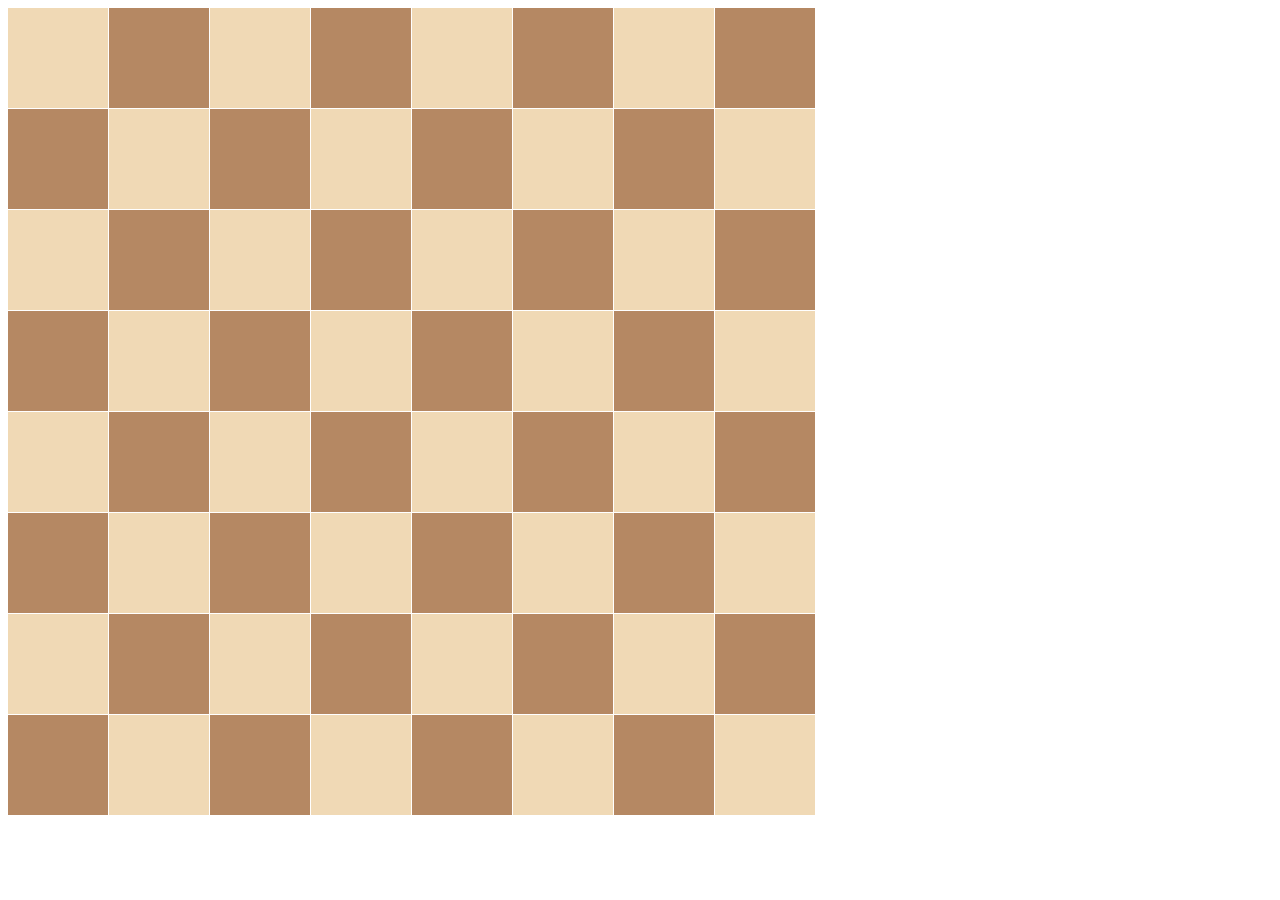
<file: 10.0 Display Grid/index.html>
<!DOCTYPE html>
<html>

<head>
  <title>Chessboard</title>
  <style>
    /* Write your code here */
    /* Each square should be 100px by 100px */
    /* My colours for white: #f0d9b5, black: #b58863 */
    .container {
      width: 800px;
      display: grid;
      grid-template-columns: 1fr 1fr 1fr 1fr 1fr 1fr 1fr 1fr;
      grid-template-rows:1fr 1fr 1fr 1fr 1fr 1fr 1fr 1fr;
      gap: 1px;
     
    }
    .container >.white {
      background-color: #f0d9b5;
      width: 100px;
      height: 100px;
    }
    .container >.black {
      background-color: #b58863;
      width: 100px;
      height: 100px;
    }
  </style>
</head>

<body>
  <div class="container">
    <div class="white"></div>
    <div class="black"></div>
    <div class="white"></div>
    <div class="black"></div>
    <div class="white"></div>
    <div class="black"></div>
    <div class="white"></div>
    <div class="black"></div>
    <div class="black"></div>
    <div class="white"></div>
    <div class="black"></div>
    <div class="white"></div>
    <div class="black"></div>
    <div class="white"></div>
    <div class="black"></div>
    <div class="white"></div>
    <div class="white"></div>
    <div class="black"></div>
    <div class="white"></div>
    <div class="black"></div>
    <div class="white"></div>
    <div class="black"></div>
    <div class="white"></div>
    <div class="black"></div>
    <div class="black"></div>
    <div class="white"></div>
    <div class="black"></div>
    <div class="white"></div>
    <div class="black"></div>
    <div class="white"></div>
    <div class="black"></div>
    <div class="white"></div>
    <div class="white"></div>
    <div class="black"></div>
    <div class="white"></div>
    <div class="black"></div>
    <div class="white"></div>
    <div class="black"></div>
    <div class="white"></div>
    <div class="black"></div>
    <div class="black"></div>
    <div class="white"></div>
    <div class="black"></div>
    <div class="white"></div>
    <div class="black"></div>
    <div class="white"></div>
    <div class="black"></div>
    <div class="white"></div>
    <div class="white"></div>
    <div class="black"></div>
    <div class="white"></div>
    <div class="black"></div>
    <div class="white"></div>
    <div class="black"></div>
    <div class="white"></div>
    <div class="black"></div>
    <div class="black"></div>
    <div class="white"></div>
    <div class="black"></div>
    <div class="white"></div>
    <div class="black"></div>
    <div class="white"></div>
    <div class="black"></div>
    <div class="white"></div>
  </div>
</body>

</html>
</file>
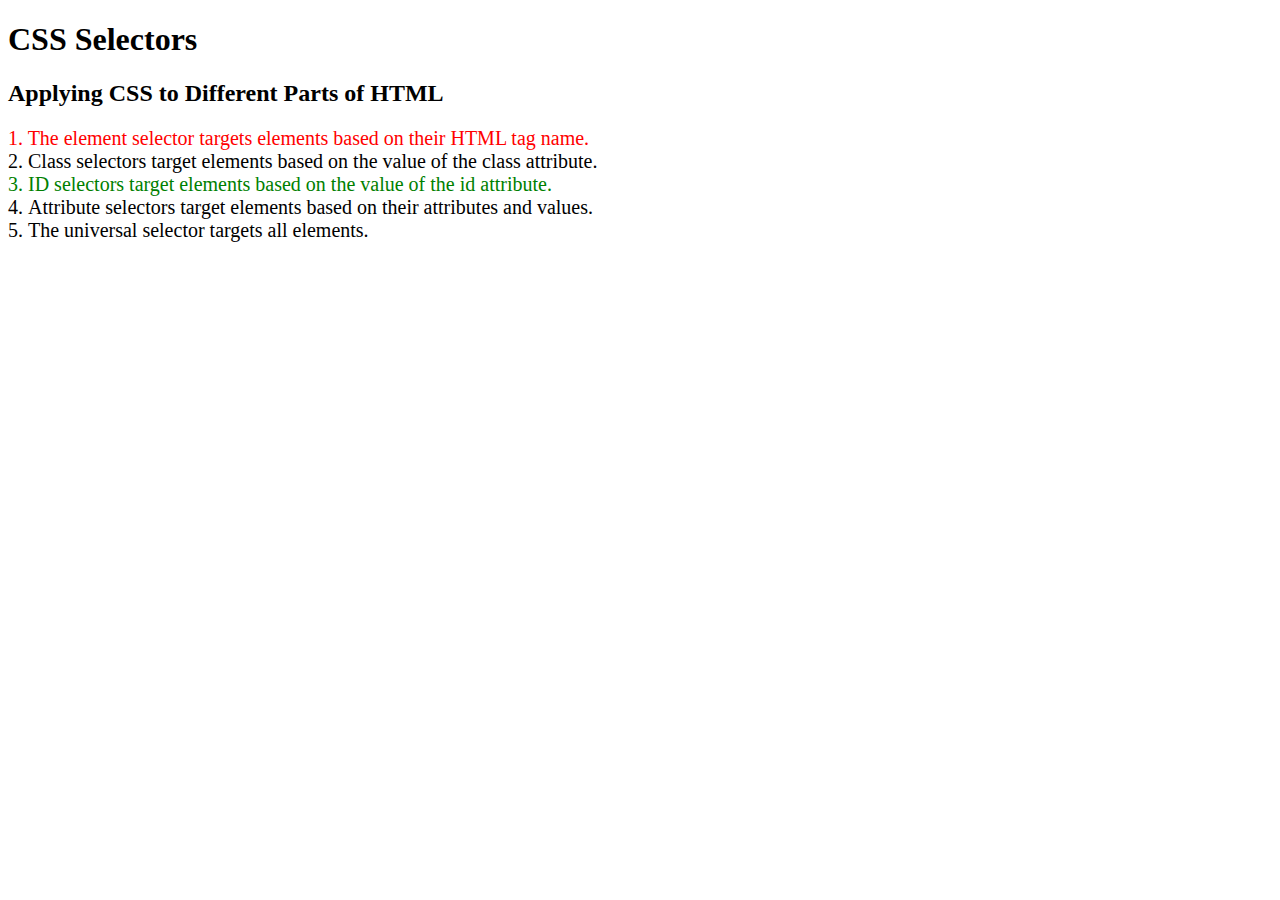
<file: 5.3 CSS Selectors/index.html>
<!DOCTYPE html>
<html lang="en">

<head>
  <meta charset="UTF-8">
  <title>CSS Selectors</title>
  <link rel="stylesheet" href="./style.css" />
</head>

<body>
  <h1>CSS Selectors</h1>
  <h2>Applying CSS to Different Parts of HTML</h2>
  <!-- TODO 1: Set the CSS for all paragraph tags to "color: red" -->
  <p class="note">1. The element selector targets elements based on their HTML tag name.</p>

  <ol>
    <!-- TODO 2: Set the CSS for all elements with a class of "note" to "font-size: 20px" -->
    <li class="note" value="2">Class selectors target elements based on the value of the class attribute.</li>

    <!-- TODO 3: Set the CSS for the element with an id of "id-selector-demo" to "color: green" -->
    <li class="note" id="id-selector-demo" value="3">ID selectors target elements based on the value of the id
      attribute.</li>

    <!-- TODO 4: Set the CSS for the li elements that have the "value" attribute set to "4" to have "color: blue" -->
    <li class="note" value="4">Attribute selectors target elements based on their attributes and values.</li>

    <!-- TODO 5: Set all elements to have "text-align: center" -->
    <li class="note" value="5">The universal selector targets all elements.</li>
  </ol>
</body>

</html>
</file>
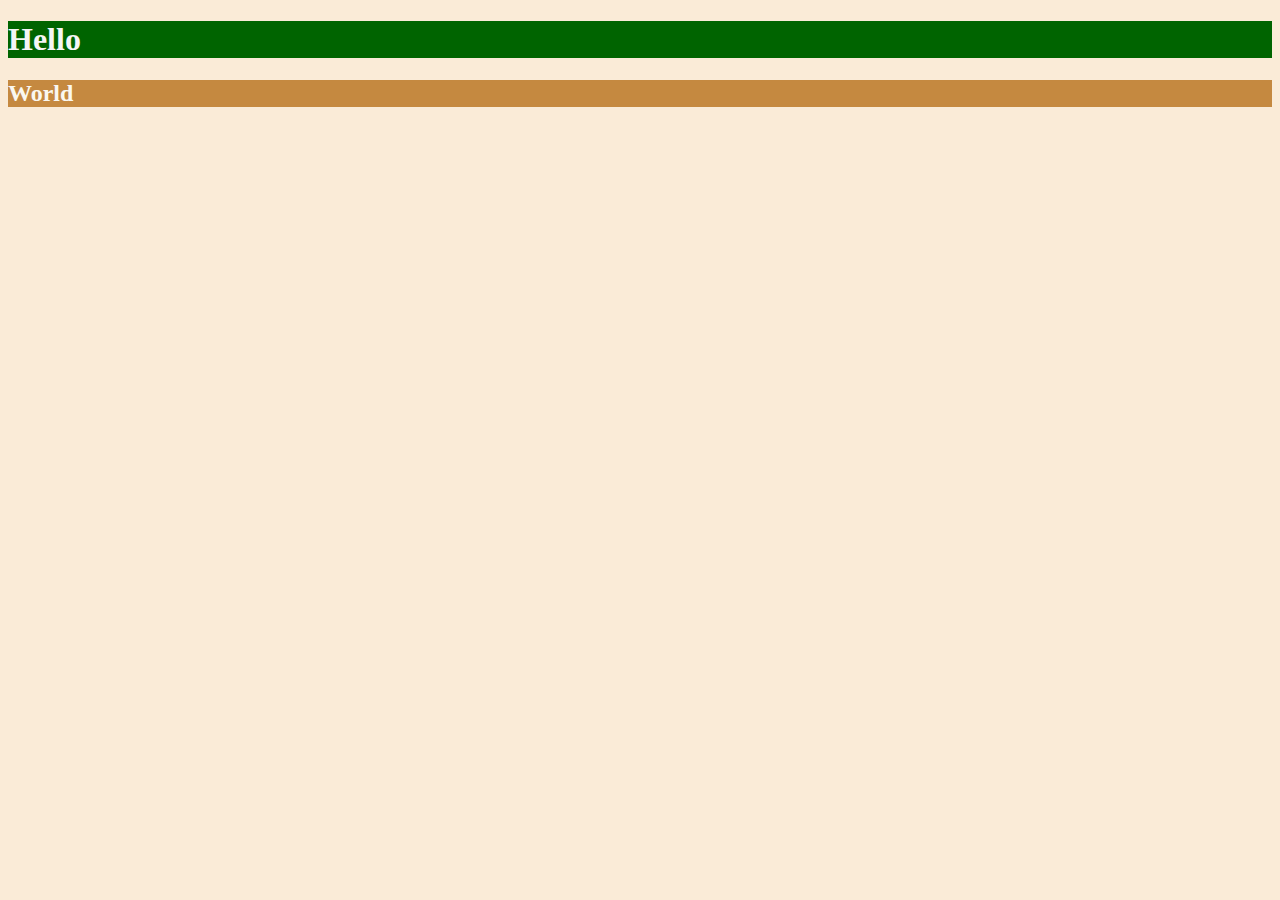
<file: 6.0 CSS Colors/index.html>
<!DOCTYPE html>
<html lang="en">

<head>
  <meta charset="UTF-8">
  <title>Colors</title>
  <style>
  /* Write your CSS code here. */
    /* 1. Make the background of the webpage "antiquewhite"
  
    2. Make the h1 "whitesmoke"
    3. Make the background of the h1 "darkseagreen"
    4. Make the h2 #FAF8F1
    5. Make the background of the h2 "#C58940" */
    html {
      background-color: antiquewhite; 

    }
    h1 {
      color: whitesmoke;
      background-color: darkgreen;
    }
    h2 {
      color: #FAF8F1;
      background-color: #C58940;

    }

  </style>
</head>

<body>
  <h1>Hello</h1>
  <h2>World</h2>
</body>

</html>
</file>
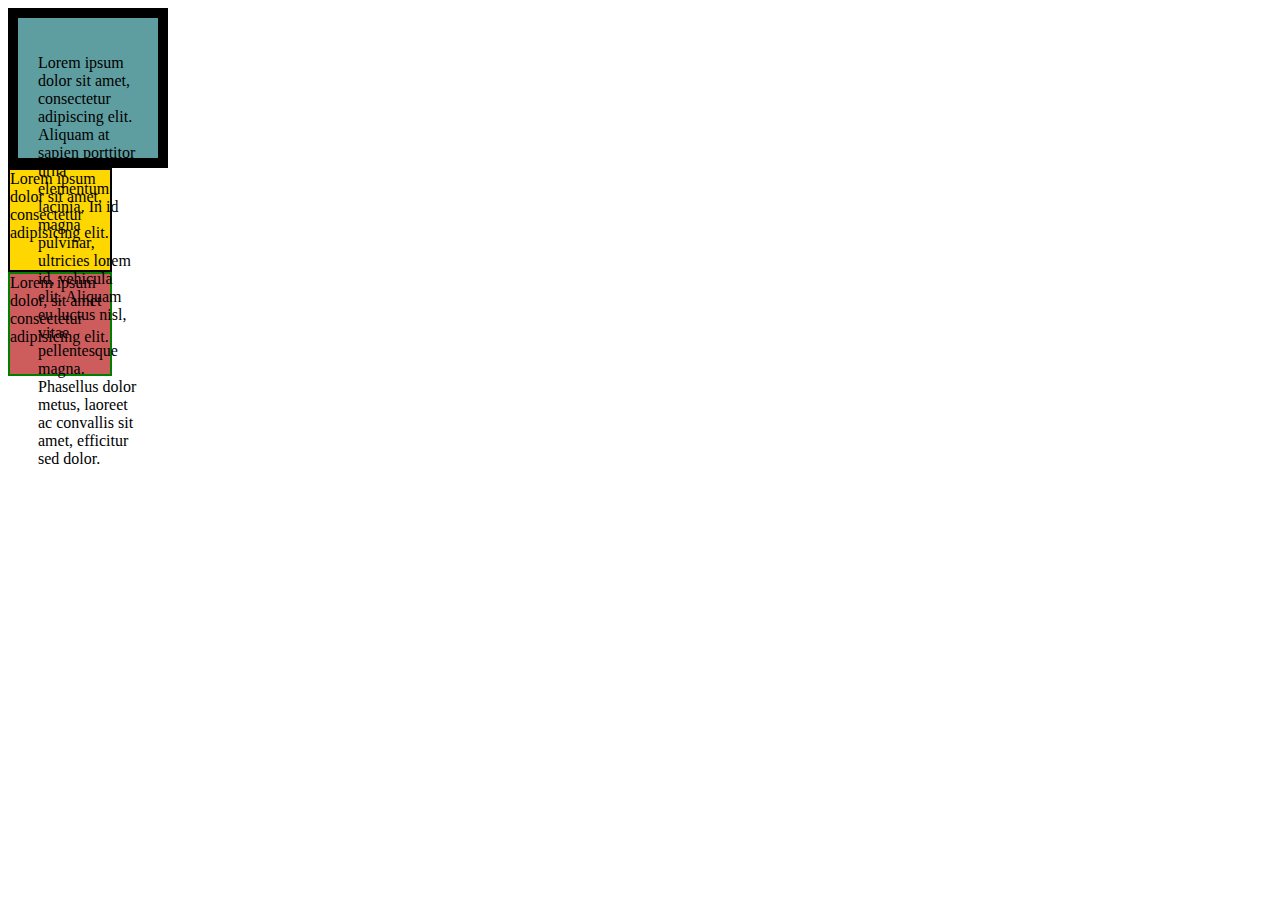
<file: 6.3 CSS Box Model/index.html>
<!DOCTYPE html>
<html lang="en">

<head>
  <meta charset="UTF-8">
  <title>CSS Box Model</title>
  <style>
    /* Write your CSS code here */
    div {
      width: 100px;
      height: 100px;
      border: 10px;
    }
    .first {
      border:10px solid black;
      padding: 20px;
      background-color: cadetblue;
    }
       .second {
      border:2px solid black;
      background-color: gold;
    }
       .third {
      border:2px solid green;
      background-color: indianred;
    }

  </style>
</head>

<body>


  <!-- TODOs:
1. Create 3 Boxes using the div element.
2. Set their sizes to 200px heigh by 200px wide.
3. Set different background colors for each of the boxes (I used cadetblue, gold and indianred).
4. Add a paragraph <p> element into the first div and add the following words:
    Lorem ipsum dolor sit amet, consectetur adipiscing elit. Aliquam at sapien porttitor urna elementum lacinia. In
    id magna pulvinar, ultricies lorem id, vehicula elit. Aliquam eu luctus nisl, vitae pellentesque magna. Phasellus
    dolor metus, laoreet ac convallis sit amet, efficitur sed dolor.
5. Set the 1st div to have 20px padding all around with a black 10px border.
6. Fix the style of the <p> element to remove all margins.
Hint: Use the CSS inspector in Chrome.
7. Set the 2nd div to have a 20px border on top and bottom and 10px border left and right. (See goal image)
8. Set the 3rd div to have a 10px border 
9. Set the margins for the divs so that each box corner touches the other. (See the goal image)
-->
<div class="first">
<p>
  Lorem ipsum dolor sit amet, consectetur adipiscing elit. Aliquam at sapien porttitor urna elementum lacinia. In
  id magna pulvinar, ultricies lorem id, vehicula elit. Aliquam eu luctus nisl, vitae pellentesque magna. Phasellus
  dolor metus, laoreet ac convallis sit amet, efficitur sed dolor.
</p>
</div>
<div class="second">
  Lorem ipsum dolor sit amet, consectetur adipisicing elit. 
</div>
<div class="third">
  Lorem ipsum dolor, sit amet consectetur adipisicing elit. 
</div>

</body>

</html>
</file>
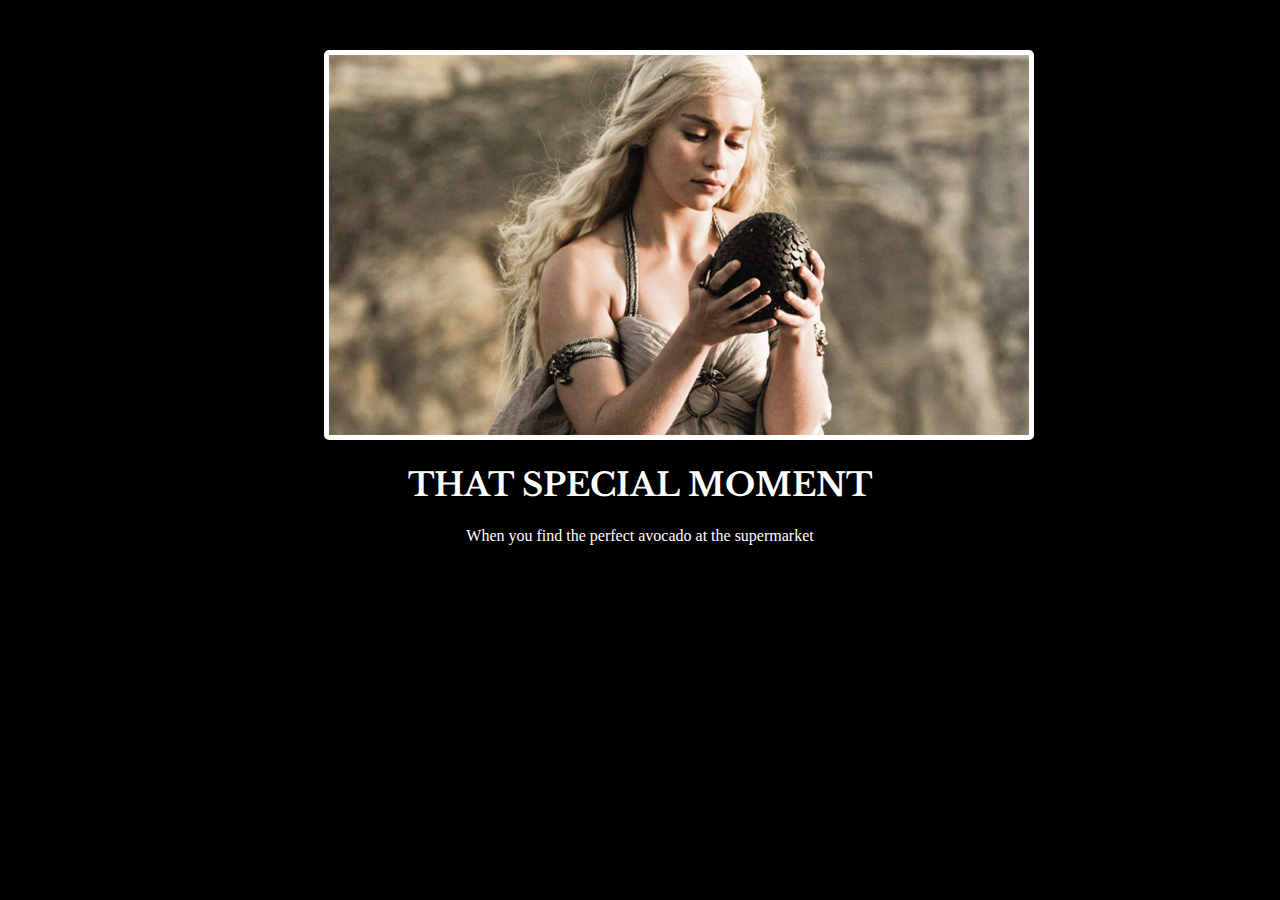
<file: 6.4 Motivation Meme Project/index.html>
<!-- 
  TODO: Create a motivational post website.
Style it how ever you like. 
Look at the goal image for inspiration.
But it must have the following features:
1. The main h1 text should be using the Regular Libre Baskerville Font from Google Fonts:
  https://fonts.google.com/specimen/Libre+Baskerville
2. The text should be white and background black.
3. Add your own image into the images folder inside assets. It should have a 5px white border.
4. The text should be center aligned.
5. Create a div to contain the h1, p and img elements. Adjust the margins so that the image and text are centered on the page. 
  Hint: You horizontally center a div by giving it a width of 50% and a margin-left of 25%.
  Hint: Set the image to have a width of 100% so it fills the div. 
6. Read about the text-transform property on MDN docs to make the h1 uppercase with CSS.
  https://developer.mozilla.org/en-US/docs/Web/CSS/text-transform 
-->
<!DOCTYPE html>
<html lang="en">
<head>
  <meta charset="UTF-8">
  <meta http-equiv="X-UA-Compatible" content="IE=edge">
  <meta name="viewport" content="width=device-width, initial-scale=1.0">
  <link rel="preconnect" href="https://fonts.googleapis.com">
  <link rel="preconnect" href="https://fonts.gstatic.com" crossorigin>
  <link href="https://fonts.googleapis.com/css2?family=Libre+Baskerville:wght@700&display=swap" rel="stylesheet">
  <link rel="stylesheet" href="style.css">
  <title>Motivational Banner</title>
</head>
<body>
  <div class="container">
    <img src="./assets/images/daenerys.jpeg" alt="Girl looking at Avocado">
    <h1 class="heading">That Special Moment</h1>
    <p class="wording">When you find the perfect avocado at the supermarket</p>
  </div>
  
</body>
</html>
</file>
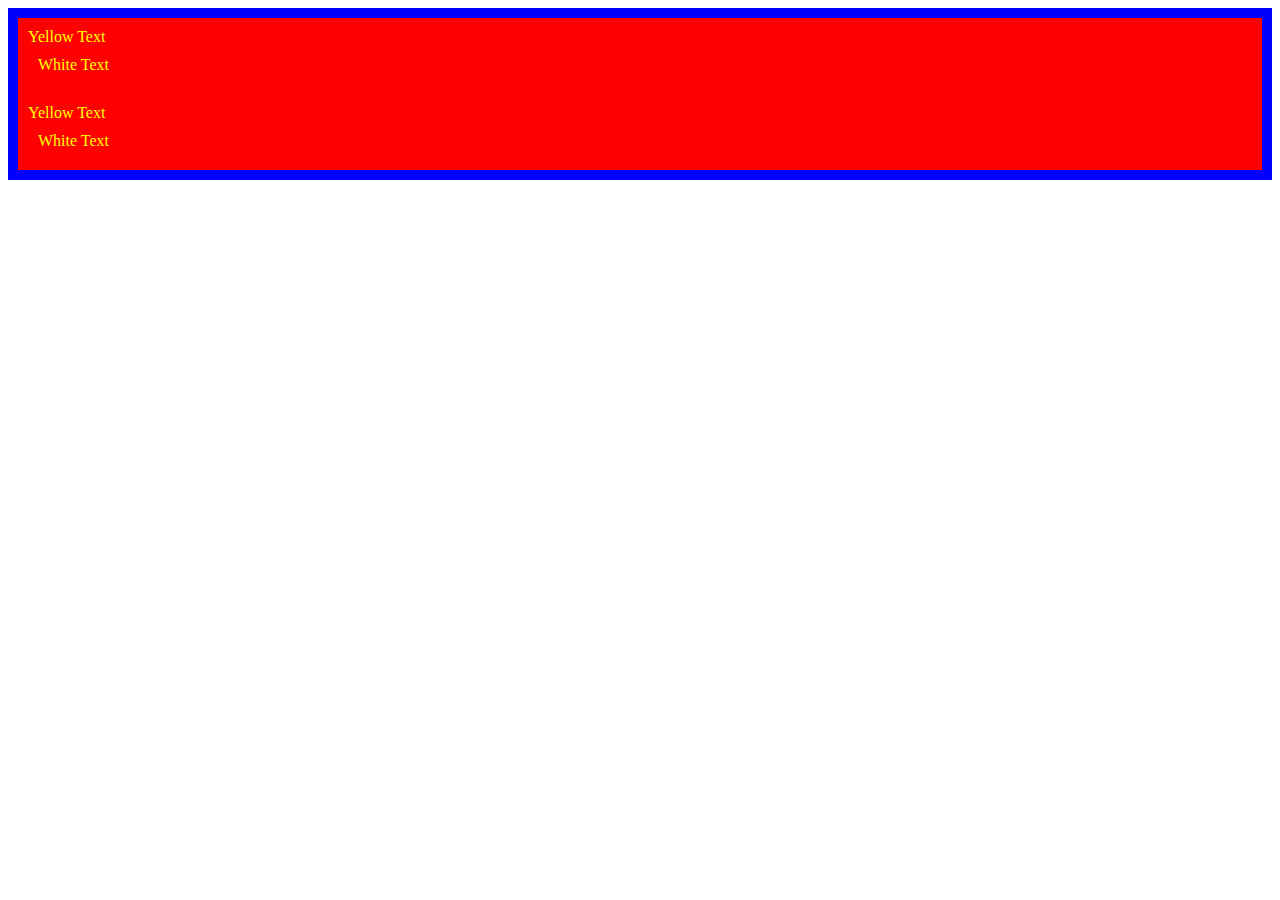
<file: 7.0 CSS Cascade/index.html>
<!DOCTYPE html>
<html lang="en">

<head>
  <meta charset="UTF-8">
  <title>CSS Cascade</title>
  <link rel="stylesheet" href="./style.css">
</head>

<body>
  <div id="outer-box" class="box">
    <div class="box">
      <p>Yellow Text</p>
      <div class="box inner-box">
        <p class="white-text">White Text</p>
      </div>
    </div>
    <div class="box">
      <p>Yellow Text</p>
      <div class="box inner-box">
        <p class="white-text">White Text</p>
      </div>
    </div>
  </div>
</body>

</html>
</file>
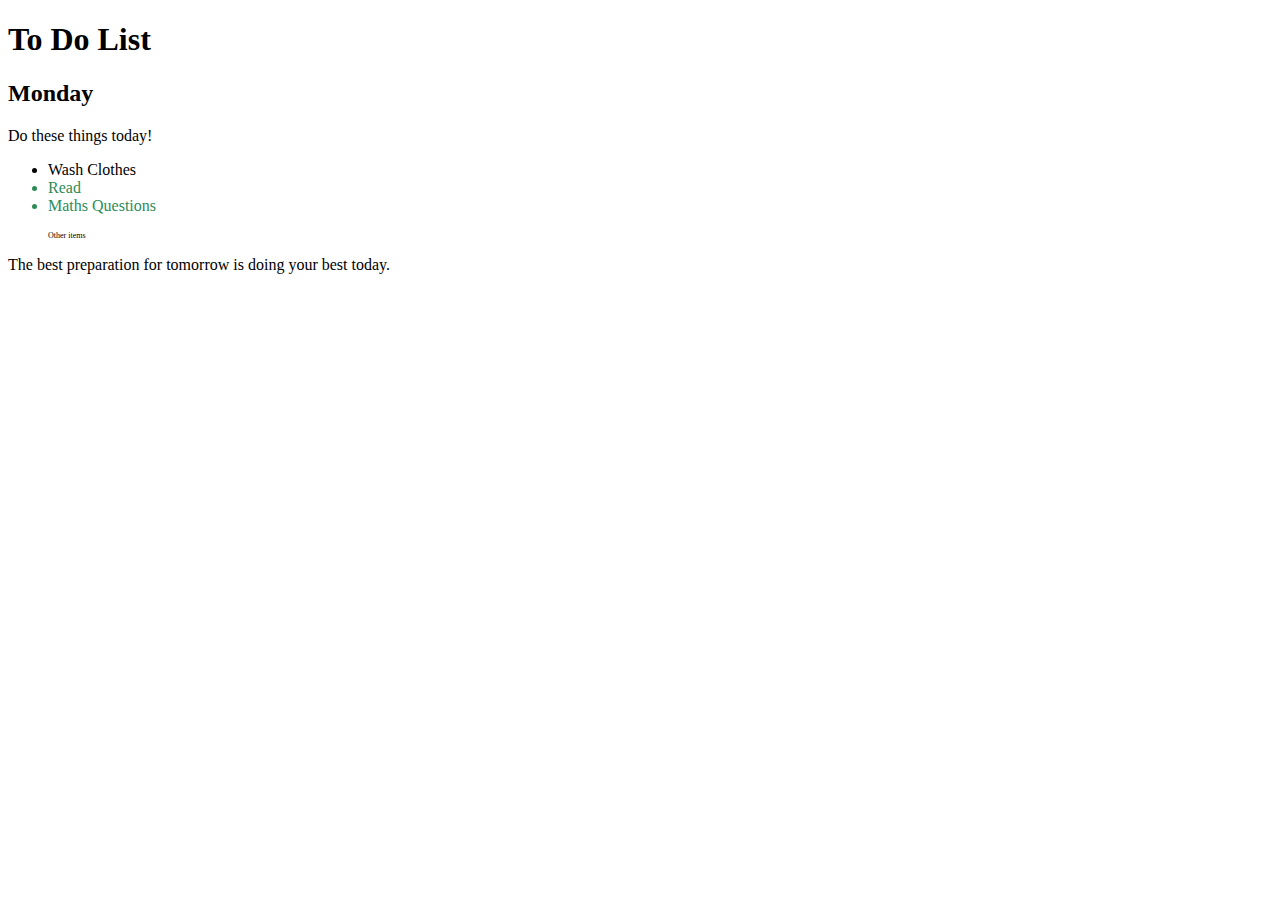
<file: 7.1 Combining Selectors/index.html>
<!DOCTYPE html>
<html lang="en">

<head>
  <meta charset="UTF-8">
  <title>Combining CSS Selectors</title>
  <link rel="stylesheet" href="./style.css">
</head>

<!-- Don't change any of the HTML code! -->

<body>
  <h1>To Do List</h1>
  <h2>Monday</h2>
  <div class="box">
    <p class="done">Do these things today!</p>
    <ul class="list">
      <li>Wash Clothes</li>
      <li class="done">Read</li>
      <li class="done">Maths Questions</li>
    </ul>
  </div>

  <ul>
    <p class="done">Other items</p>
  </ul>
  <p>The best preparation for tomorrow is doing your best today.</p>

</body>

</html>
</file>
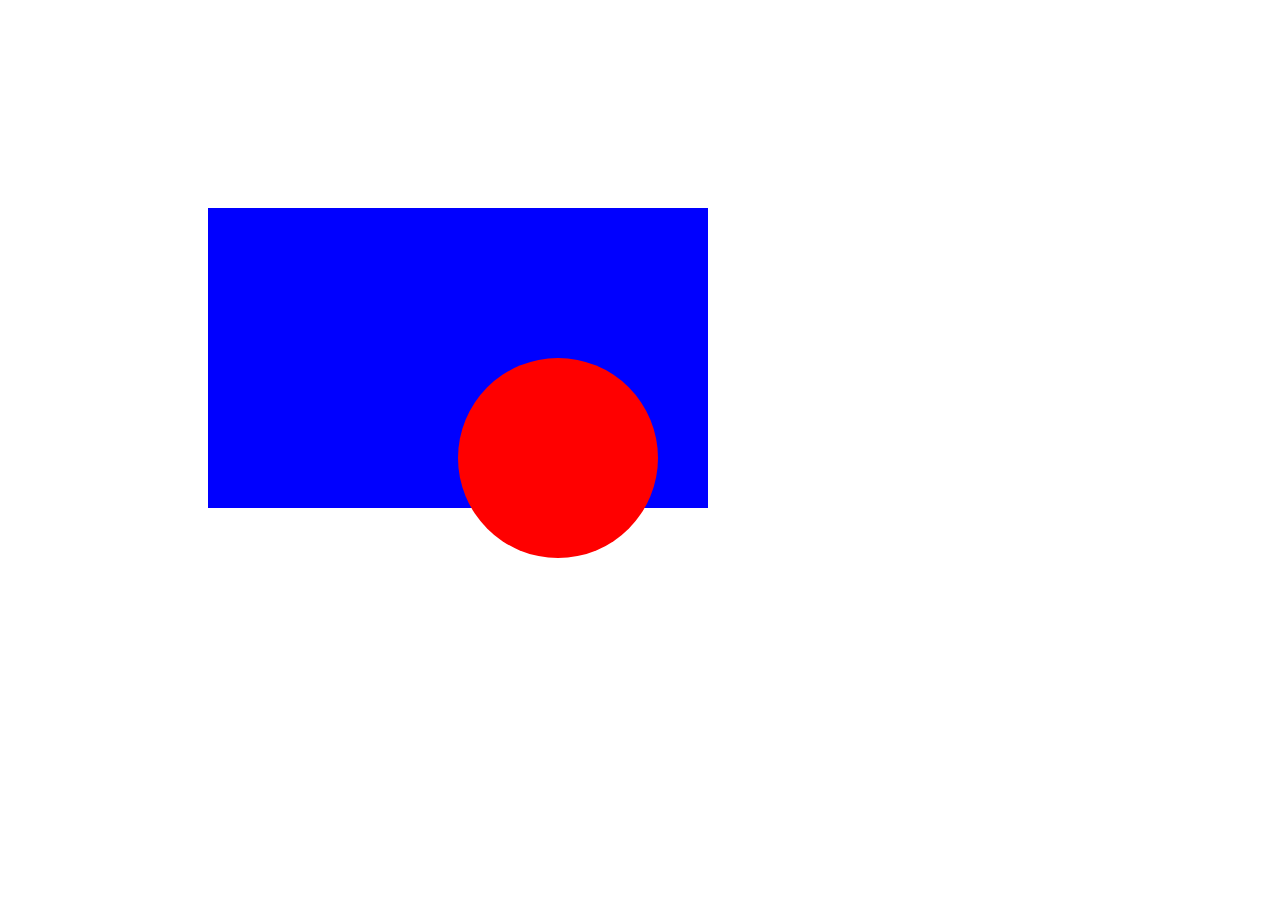
<file: 7.2 CSS Positioning/index.html>
<!DOCTYPE html>
<html>

<head>
  <title>CSS Positioning Exercise</title>
  <style>
    /* Write your code here */
    .blue-box {
      height: 300px;
      width: 500px;
      background-color: Blue;
      position: relative;
      top: 200px;
      left: 200px;
    }
    .red-circle {
      height: 200px;
      width: 200px;
      background-color: red;
      border-radius: 50%;
      position: absolute;
      top: 150px;
      left: 250px;
    }
  </style>
</head>

<body>
  <div class="blue-box">
    <div class="red-circle">
    </div>
  </div>

</body>

</html>
</file>
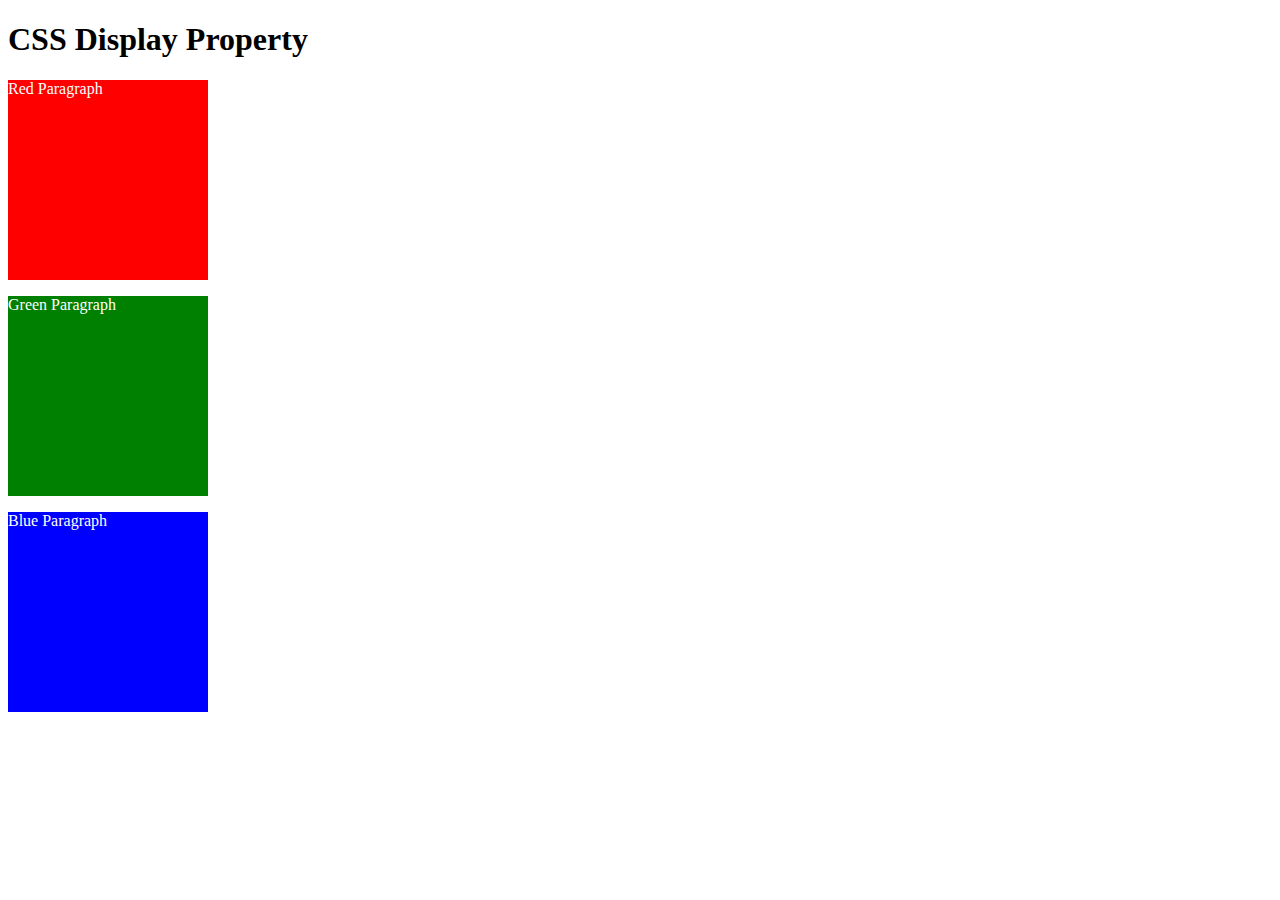
<file: 8.0 CSS Display/index.html>
<!DOCTYPE html>
<html>

<!-- 
  TODO
1. By changing only the display property of the CSS make all 3 squares line up horizontally like in goal1 image.
2. Change only the display property to make all 3 squares line up vertically like in goal2 image. 
-->

<head>
  <title>CSS Display Property Example</title>
  <style>
    p {
      color: white;
    }

    .red {
      display: block;
      width: 200px;
      height: 200px;
      background-color: red;
    }

    .green {
      display: block;
      width: 200px;
      height: 200px;
      background-color: green;
    }

    .blue {
      display: block;
      width: 200px;
      height: 200px;
      background-color: blue;
    }
  </style>
</head>


<body>
  <h1>CSS Display Property</h1>
  <p class="red">Red Paragraph </p>
  <p class="green">Green Paragraph</p>
  <p class="blue">Blue Paragraph</p>
</body>

</html>
</file>
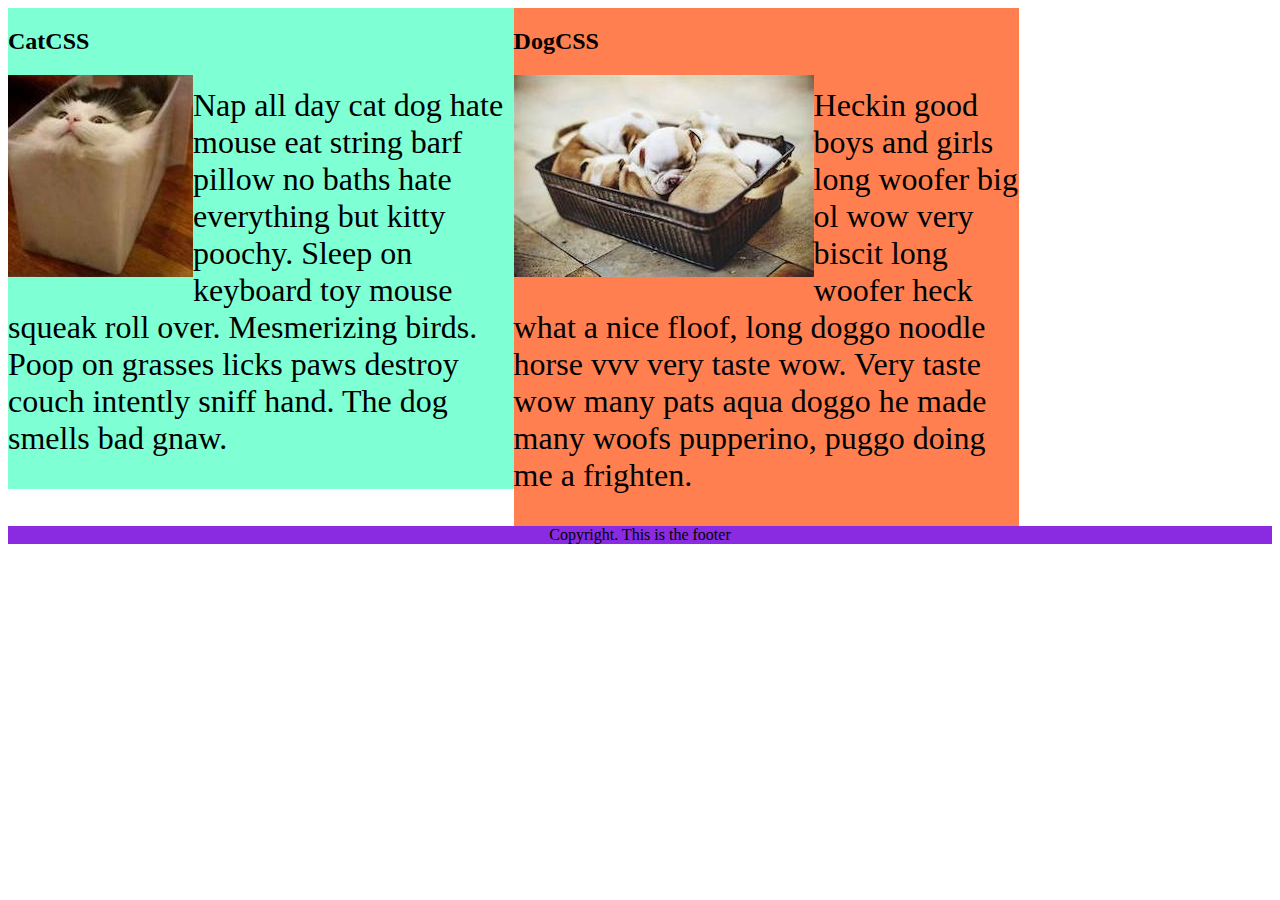
<file: 8.1 CSS Float/index.html>
<!DOCTYPE html>
<html lang="en">

<!-- TODO
1. Make both paragraph elements wrap around the image.
2. Use Float to move the cat div to the left and the dog div to the right.
3. Use clear to make the footer go below both the cat and dog div. -->

<head>
  <meta charset="UTF-8">
  <title>CSS Float</title>
  <style>
    div {
      display: inline-block;
      width: 40%;
    }

    p {
      font-size: 2em;
    }

    .cat {
      background-color: aquamarine;
      float: left;
    }

    .dog {
      background-color: coral;
    }
    .cat img, .dog img {
      float: left;
    }

    footer {
      text-align: center;
      background-color: blueviolet;
    }
  </style>
</head>

<body>
  <div class="cat">
    <h2>CatCSS</h2>

    <img src="cat.jpeg" alt="cat in a box" />
    <p class="first-paragraph">Nap all day cat dog hate mouse eat string barf pillow no baths hate everything but kitty
      poochy. Sleep on keyboard
      toy
      mouse squeak roll over. Mesmerizing birds. Poop on grasses licks paws destroy couch intently sniff hand. The dog
      smells
      bad gnaw.</p>
  </div>
  <div class="dog">
    <h2>DogCSS</h2>
    <img src="dog.jpeg" alt="dogs in a box" />
    <p class="second-paragraph">Heckin good boys and girls long woofer big ol wow very biscit long woofer heck what a
      nice
      floof, long doggo noodle
      horse vvv very taste wow. Very taste wow many pats aqua doggo he made many woofs pupperino, puggo doing me a
      frighten.</p>
  </div>

  <footer>Copyright. This is the footer</footer>
</body>

</html>
</file>
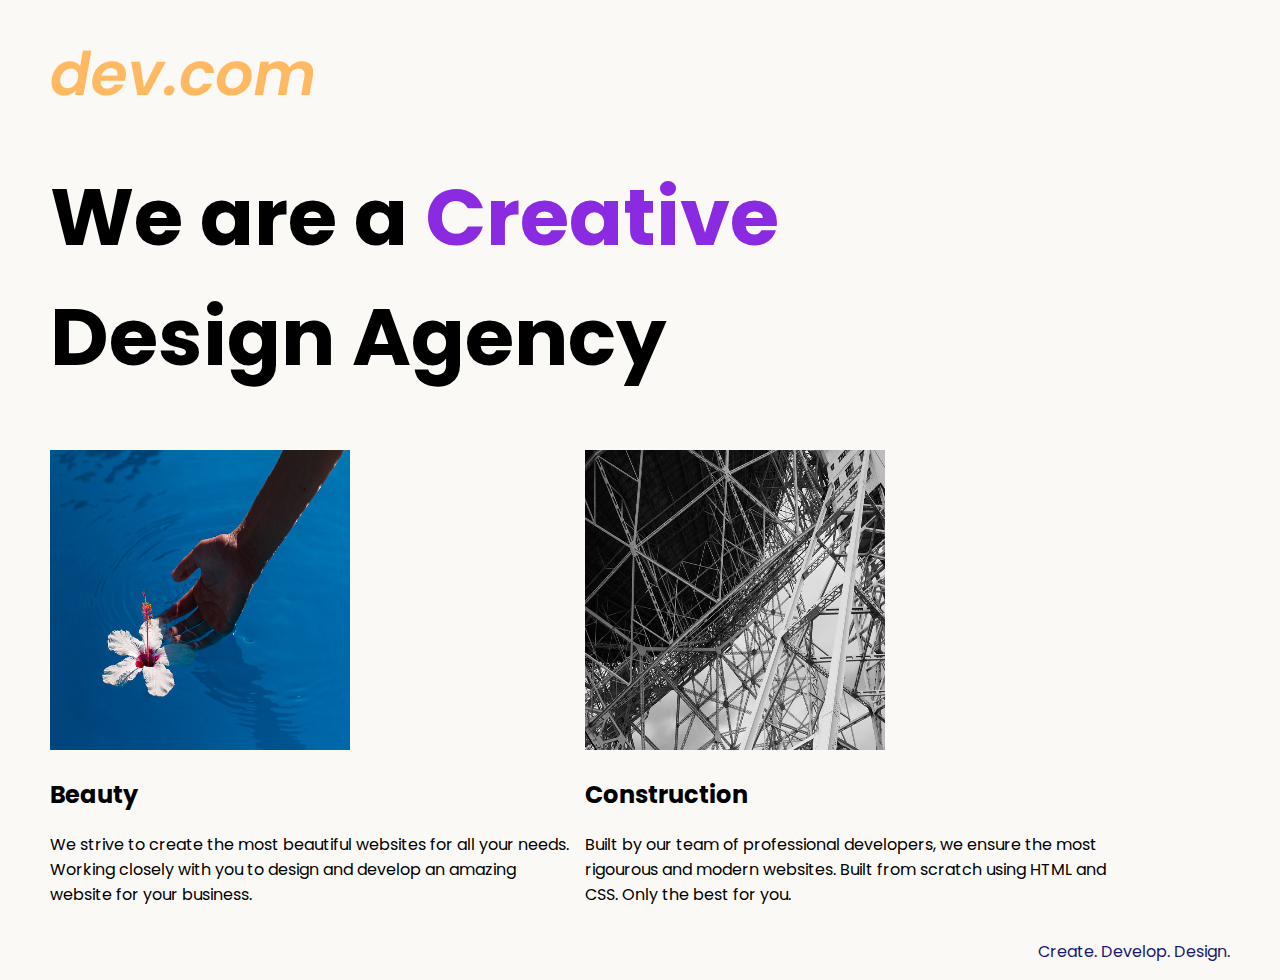
<file: 8.4 Web Design Agency Project/index.html>
<!DOCTYPE html>
<html lang="en">

<head>
  <meta charset="UTF-8">
  <meta name="viewport" content="width=device-width, initial-scale=1.0">
  <title>Agency</title>
  <link rel="stylesheet" href="./style.css">
  <link rel="preconnect" href="https://fonts.googleapis.com">
  <link rel="preconnect" href="https://fonts.gstatic.com" crossorigin>
  <link href="https://fonts.googleapis.com/css2?family=Poppins:wght@400;700&display=swap" rel="stylesheet">
</head>

<body>
  <div class="main">
    <img class="logo" src="./assets/images/logo.png" alt="logo">
    <h1>We are a <span class="creative">Creative</span><br> Design Agency</h1>
    <div class="left card"><img class="tile-image" src="./assets/images/beautiful.jpg" alt="hand and flower in water">
      <h2 class="card-title">Beauty</h2>
      <p class="card-text">We strive to create the most beautiful websites for all your needs. Working closely with you
        to
        design and
        develop an amazing website for your business.</p>
    </div>

    <div class="right card"><img class="tile-image" src="./assets/images/construction.jpg" alt="metal structure">
      <h2 class="card-title">Construction</h2>
      <p>Built by our team of professional developers, we ensure the most rigourous and modern websites. Built from
        scratch using HTML and CSS. Only the best for you.</p>
    </div>

  </div>
  <footer>
    <p>Create. Develop. Design.</p>
  </footer>
</body>

</html>
</file>
<file: 5.3 CSS Selectors/style.css>
ol {
  margin-left: -40px;
  margin-top: -20px;
  list-style-position: inside;
}

p {
  color: red;
}
.note {
  font-size: 20px;
}
#id-selector-demo {
  color: green;
}

/* Write your CSS below, don't change the rules above. */
</file>
<file: 6.4 Motivation Meme Project/style.css>
.container {
width: 50%;   
 margin-top: 50px;
    margin-left: 25%;
    margin-right: 25%;
    text-align: center;
    
}
body {
    background-color: black;
}
img {
    border: 5px solid white;
    border-radius: 5px;
}
h1 {
    color: white;
    /* text-align: center; */
    font-family: 'Libre Baskerville', serif;
    text-transform: uppercase;
}
p {
    color: white;
    /* text-align: center; */
}
</file>
<file: 7.0 CSS Cascade/style.css>
/* Don't change the existing CSS. */


.box {
  background-color: blue;
  padding: 10px;
}

p {
  color: yellow;
  margin: 0;
  padding: 0;
}

#outer-box {
  background-color: blue;
}
.box {
  background-color: red;
}
</file>
<file: 7.1 Combining Selectors/style.css>
/* Write your code here: */
li.done {
    color: seagreen;
}
ul p.done {
    font-size: 0.5rem;
}
</file>
<file: 8.4 Web Design Agency Project/style.css>
body {
  font-family: "Poppins", sans-serif;
  margin: 50px 50px 0 50px;
  background-color: #faf9f6;
  display: flex;
  flex-direction: column;
  min-height: 95vh;
}
.creative {
  color: blueviolet;
}
.tile-image {
  width: 300px;
  height: 300px;
}

.card {
  width: 45%;
  display: inline-block;
}
.main {
  flex: 1;
}

h1 {
  font-size: 5rem;
}

footer {
  text-align: right;
  color: midnightblue;
}
</file>
